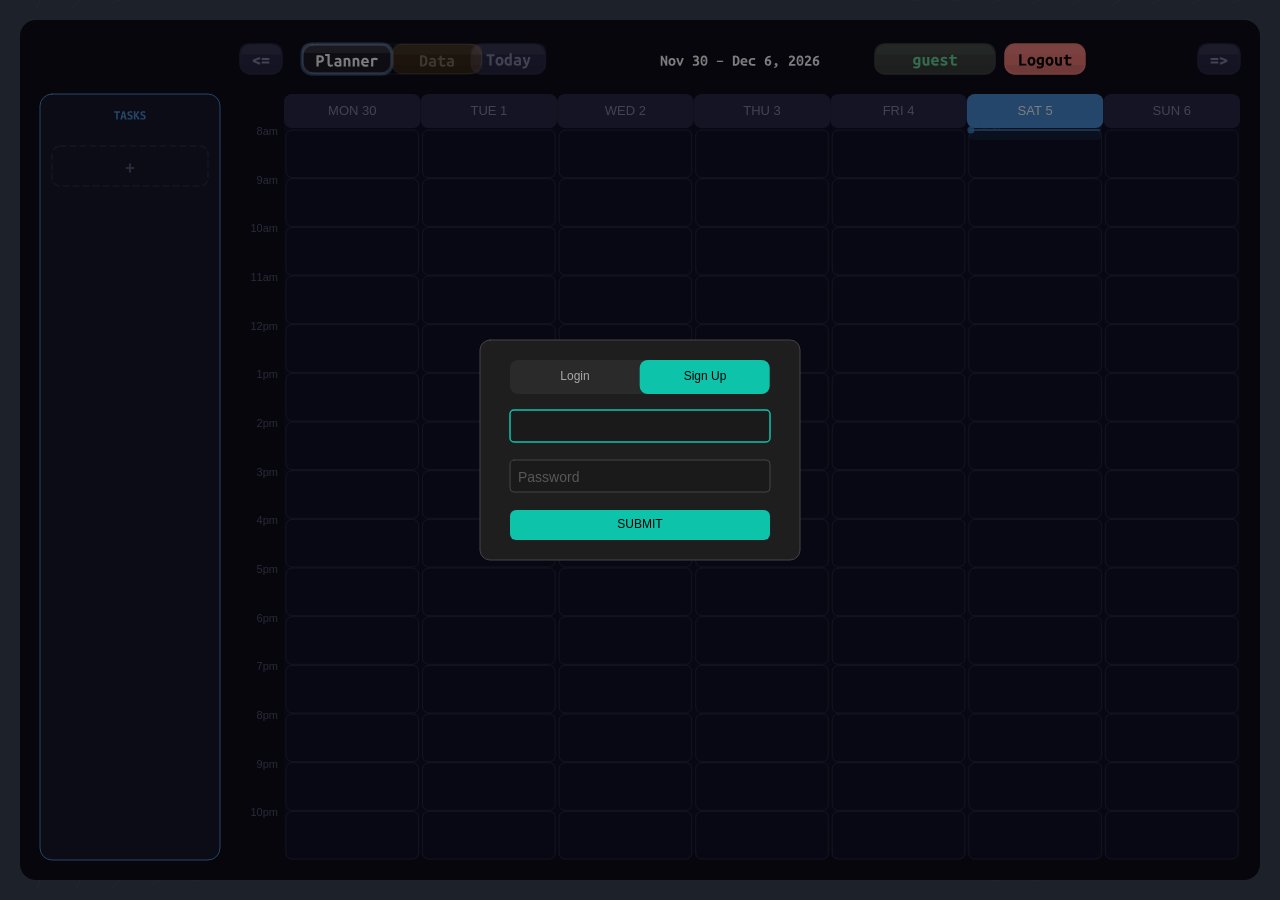
<file: frontend/index.html>
<!DOCTYPE html>
<html>
<head>
    <meta charset="UTF-8">
    <title>PLanner~~~~~~~V0.1~~~~~~</title>
    <link rel="stylesheet" href="style.css">
        <!--
    Source - https://stackoverflow.com/a/35352133
    Posted by 1010, modified by community. See post 'Timeline' for change history
    Retrieved 2026-04-06, License - CC BY-SA 3.0
    -->

    <link rel="shortcut icon" type="image/x-icon" href="./assets/logo.png" />

</head>
<body>
    <script src="./lib/p5.min.js"></script>
    <!--
    <script src="https://unpkg.com/react@18/umd/react.development.js"></script>
    <script src="https://unpkg.com/react-dom@18/umd/react-dom.development.js"></script>
    -->
    <script type="module" src="main.js"></script>

</body>
</html>
</file>
<file: frontend/style.css>
* {
  margin: 0;
  padding: 0;
  box-sizing: border-box;
}

html, body {
  width: 100%;
  height: 100%;
  overflow: hidden;
}

canvas {
  display: block;
  position: fixed;
  top: 0;
  left: 0;
}
</file>
